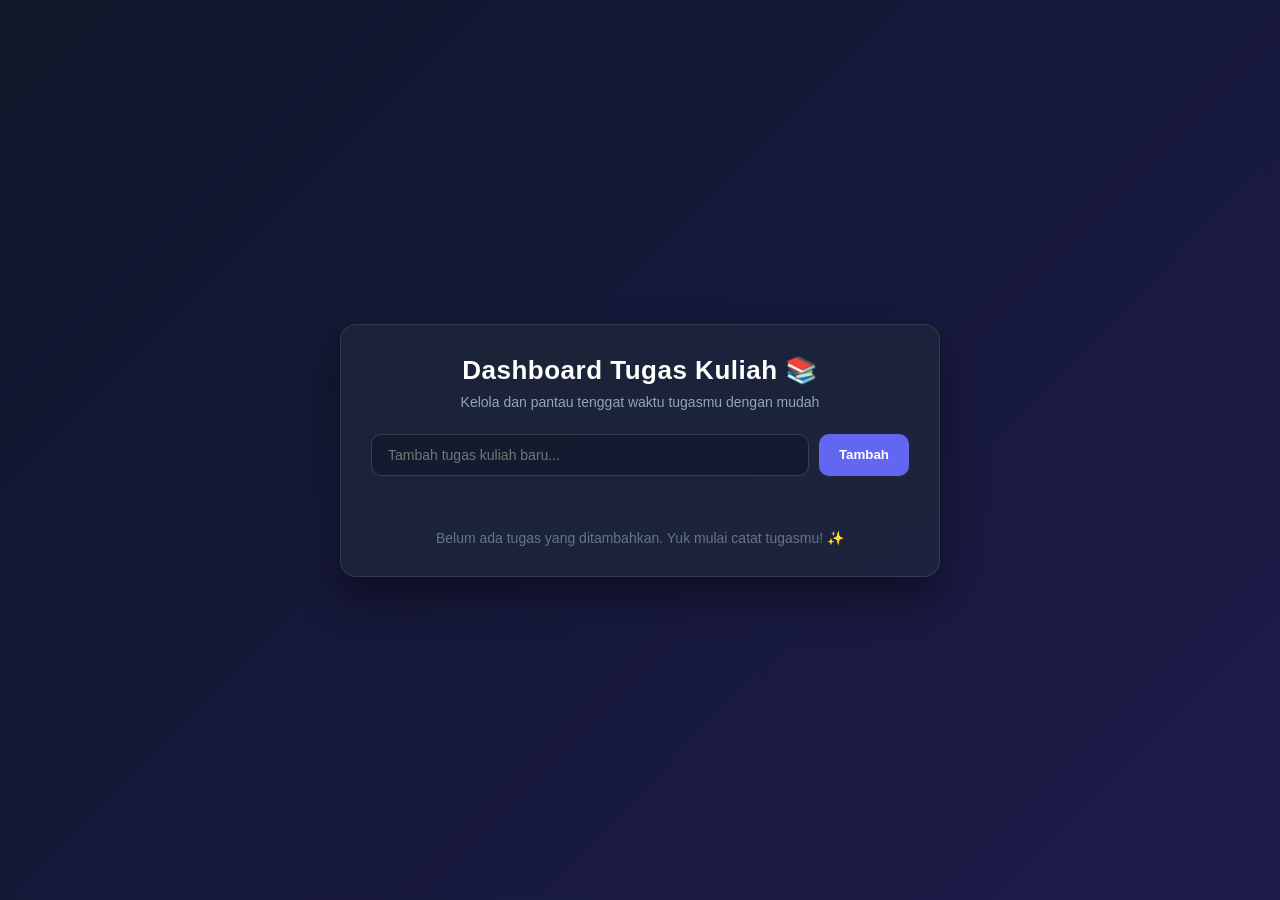
<file: index.html>
<!DOCTYPE html>
<html lang="id">
<head>
    <meta charset="UTF-8">
    <meta name="viewport" content="width=device-width, initial-scale=1.0">
    <title>Daftar Tugas Kuliah</title>
    <style>
        * {
            box-sizing: border-box;
            margin: 0;
            padding: 0;
            font-family: 'Segoe UI', Tahoma, Geneva, Verdana, sans-serif;
        }

        body {
            background: linear-gradient(135deg, #0f172a, #1e1b4b);
            color: #f8fafc;
            min-height: 100vh;
            display: flex;
            justify-content: center;
            align-items: center;
            padding: 20px;
        }

        .dashboard-container {
            width: 100%;
            max-width: 600px;
            background: rgba(30, 41, 59, 0.7);
            backdrop-filter: blur(12px);
            -webkit-backdrop-filter: blur(12px);
            border: 1px solid rgba(255, 255, 255, 0.1);
            border-radius: 16px;
            padding: 30px;
            box-shadow: 0 20px 40px rgba(0, 0, 0, 0.4);
        }

        /* Judul Dashboard Dijamin Putih Bersih */
        .dashboard-title {
            color: #ffffff !important;
            font-size: 26px;
            font-weight: 700;
            margin-bottom: 8px;
            text-align: center;
            letter-spacing: 0.5px;
        }

        .dashboard-subtitle {
            color: #94a3b8;
            font-size: 14px;
            text-align: center;
            margin-bottom: 24px;
        }

        .input-group {
            display: flex;
            gap: 10px;
            margin-bottom: 24px;
        }

        .input-group input {
            flex: 1;
            padding: 12px 16px;
            background: rgba(15, 23, 42, 0.6);
            border: 1px solid rgba(255, 255, 255, 0.15);
            border-radius: 10px;
            color: #ffffff;
            font-size: 14px;
            outline: none;
            transition: all 0.3s ease;
        }

        .input-group input:focus {
            border-color: #6366f1;
            box-shadow: 0 0 0 3px rgba(99, 102, 241, 0.2);
        }

        .input-group button {
            padding: 12px 20px;
            background: #6366f1;
            color: white;
            border: none;
            border-radius: 10px;
            font-weight: 600;
            cursor: pointer;
            transition: background 0.3s ease;
        }

        .input-group button:hover {
            background: #4f46e5;
        }

        .task-list {
            list-style: none;
            max-height: 350px;
            overflow-y: auto;
            padding-right: 4px;
        }

        .task-item {
            display: flex;
            justify-content: space-between;
            align-items: center;
            background: rgba(15, 23, 42, 0.4);
            border: 1px solid rgba(255, 255, 255, 0.05);
            padding: 14px 18px;
            border-radius: 10px;
            margin-bottom: 12px;
            transition: all 0.2s ease;
        }

        .task-item:hover {
            background: rgba(15, 23, 42, 0.7);
            border-color: rgba(255, 255, 255, 0.1);
        }

        .task-text {
            color: #f8fafc;
            font-size: 15px;
        }

        .task-item.completed .task-text {
            text-decoration: line-through;
            color: #64748b;
        }

        .task-actions {
            display: flex;
            gap: 8px;
        }

        .btn-action {
            background: none;
            border: none;
            cursor: pointer;
            font-size: 14px;
            padding: 6px 10px;
            border-radius: 6px;
            transition: background 0.2s;
        }

        .btn-complete {
            color: #10b981;
            background: rgba(16, 185, 129, 0.1);
        }

        .btn-complete:hover {
            background: rgba(16, 185, 129, 0.2);
        }

        .btn-delete {
            color: #ef4444;
            background: rgba(239, 68, 68, 0.1);
        }

        .btn-delete:hover {
            background: rgba(239, 68, 68, 0.2);
        }

        .empty-state {
            text-align: center;
            color: #64748b;
            font-size: 14px;
            margin-top: 30px;
        }
    </style>
</head>
<body>

    <div class="dashboard-container">
        <h1 class="dashboard-title">Dashboard Tugas Kuliah 📚</h1>
        <p class="dashboard-subtitle">Kelola dan pantau tenggat waktu tugasmu dengan mudah</p>

        <div class="input-group">
            <input type="text" id="taskInput" placeholder="Tambah tugas kuliah baru...">
            <button id="addTaskBtn">Tambah</button>
        </div>

        <ul class="task-list" id="taskList">
            <!-- Daftar tugas akan muncul di sini secara otomatis -->
        </ul>
        
        <div id="emptyState" class="empty-state">Belum ada tugas yang ditambahkan. Yuk mulai catat tugasmu! ✨</div>
    </div>

    <script>
        const taskInput = document.getElementById('taskInput');
        const addTaskBtn = document.getElementById('addTaskBtn');
        const taskList = document.getElementById('taskList');
        const emptyState = document.getElementById('emptyState');

        let tasks = [];

        function renderTasks() {
            taskList.innerHTML = '';
            
            if (tasks.length === 0) {
                emptyState.style.display = 'block';
                return;
            } else {
                emptyState.style.display = 'none';
            }

            tasks.forEach((task, index) => {
                const li = document.createElement('li');
                li.className = `task-item ${task.completed ? 'completed' : ''}`;
                
                li.innerHTML = `
                    <span class="task-text">${task.text}</span>
                    <div class="task-actions">
                        <button class="btn-action btn-complete" onclick="toggleTask(${index})">
                            ${task.completed ? 'Batal' : 'Selesai'}
                        </button>
                        <button class="btn-action btn-delete" onclick="deleteTask(${index})">Hapus</button>
                    </div>
                `;
                taskList.appendChild(li);
            });
        }

        function addTask() {
            const text = taskInput.value.trim();
            if (text === '') return;

            tasks.push({ text: text, completed: false });
            taskInput.value = '';
            renderTasks();
        }

        function toggleTask(index) {
            tasks[index].completed = !tasks[index].completed;
            renderTasks();
        }

        function deleteTask(index) {
            tasks.splice(index, 1);
            renderTasks();
        }

        addTaskBtn.addEventListener('click', addTask);
        taskInput.addEventListener('keypress', (e) => {
            if (e.key === 'Enter') addTask();
        });

        renderTasks();
    </script>
</body>
</html>
</file>
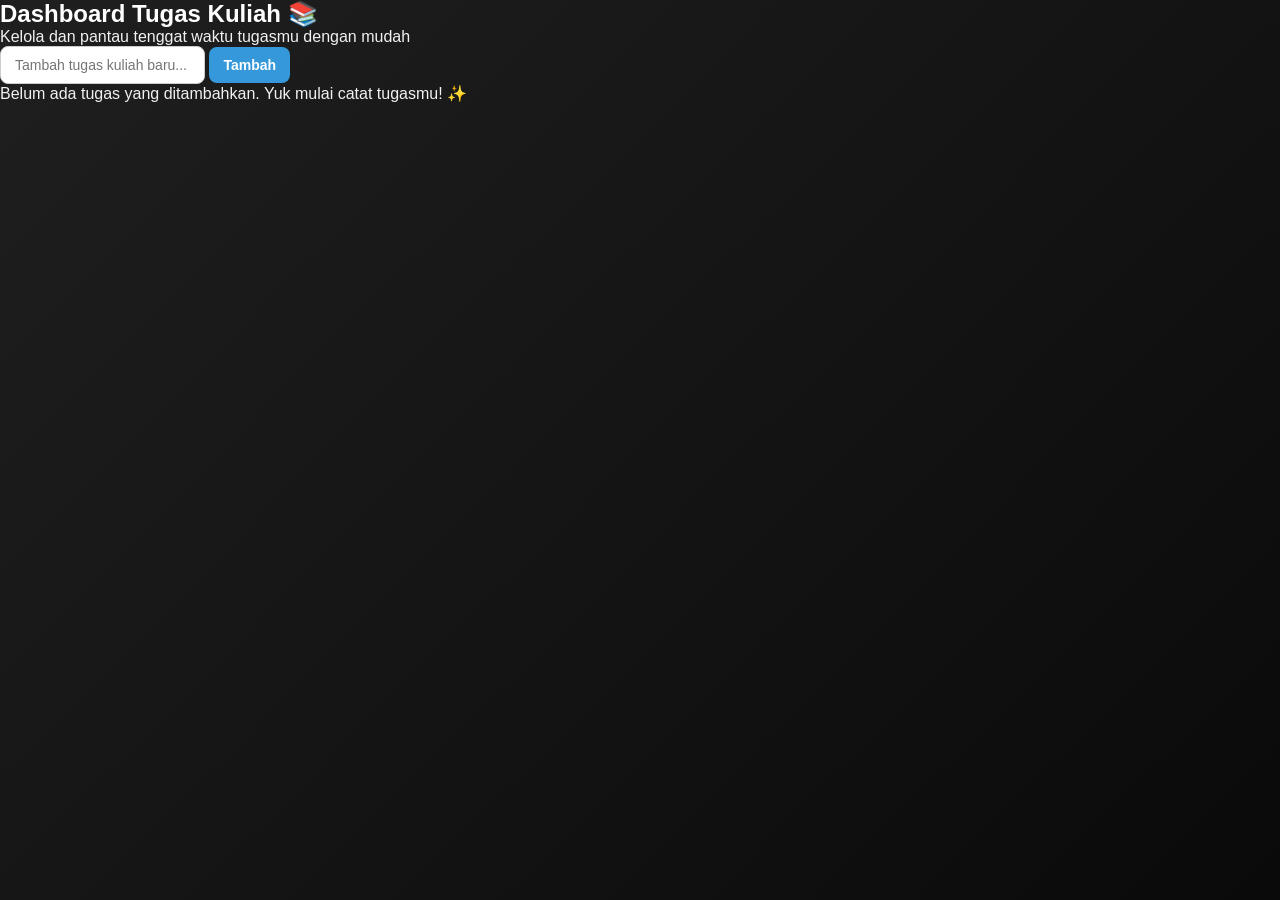
<file: dashboard.html>
<!DOCTYPE html>
<html lang="id">
<head>
    <meta charset="UTF-8">
    <meta name="viewport" content="width=device-width, initial-scale=1.0">
    <title>Dashboard Tugas Kuliah</title>
    <!-- Menghubungkan ke file style.css -->
    <link rel="stylesheet" href="style.css">
</head>
<body>

    <div class="dashboard-container">
        <!-- Judul Dashboard Putih Bersih -->
        <h1 class="dashboard-title">Dashboard Tugas Kuliah 📚</h1>
        <p class="dashboard-subtitle">Kelola dan pantau tenggat waktu tugasmu dengan mudah</p>

        <div class="input-group">
            <input type="text" id="taskInput" placeholder="Tambah tugas kuliah baru...">
            <button id="addTaskBtn">Tambah</button>
        </div>

        <ul class="task-list" id="taskList">
            <!-- Daftar tugas akan muncul di sini secara otomatis -->
        </ul>
        
        <div id="emptyState" class="empty-state">Belum ada tugas yang ditambahkan. Yuk mulai catat tugasmu! ✨</div>
    </div>

    <!-- Menghubungkan ke file script.js -->
    <script src="script.js"></script>
</body>
</html>
</file>
<file: style.css>
/* Styling Dasar & Warna Utama */
* {
    box-sizing: border-box;
    margin: 0;
    padding: 0;
    font-family: 'Segoe UI', Tahoma, Geneva, Verdana, sans-serif;
}

body {
    /* Gradasi hitam glossy yang elegan dan mengkilap */
    background: linear-gradient(135deg, #1f1f1f 0%, #0a0a0a 100%);
    background-attachment: fixed;
    font-family: 'Segoe UI', Tahoma, Geneva, Verdana, sans-serif;
    color: #f1f1f1; /* Supaya teks umum jadi terang/putih */
    margin: 0;
    padding: 0;
}


.container {
    max-width: 600px; /* Batasi lebar maksimal biar gak kepanjangan full */
    margin: 40px auto; /* "auto" di kanan-kiri bikin posisinya otomatis di tengah! */
}

h1 {
    color: white;
    font-weight: 800;
    font-size: 24px;
}

/* Kotak Kartu (Card) */
.card-form, .card-list {
    background: rgba(30, 30, 30, 0.75); /* Warna dasar hitam transparan */
    backdrop-filter: blur(12px);         /* Efek kaca blur */
    -webkit-backdrop-filter: blur(12px);
    border: 1px solid rgba(255, 255, 255, 0.1); /* Garis pinggir tipis mengkilap */
    border-radius: 12px;
    padding: 20px;
    box-shadow: 0 8px 32px 0 rgba(0, 0, 0, 0.37);
    color: #ffffff;
}
h3 {
    margin-bottom: 15px;
    color: #34495e;
}

/* Form Styling */
form {
    display: flex;
    flex-direction: column;
    gap: 12px;
}

input, select, button {
    padding: 10px 14px;
    border: 1px solid #ccc;
    border-radius: 8px;
    font-size: 14px;
}

input:focus, select:focus {
    outline: none;
    border-color: #3498db;
    box-shadow: 0 0 5px rgba(52, 152, 219, 0.3);
}

button {
    background-color: #3498db;
    color: white;
    border: none;
    font-weight: bold;
    cursor: pointer;
    transition: background 0.2s;
}

button:hover {
    background-color: #2980b9;
}

/* Daftar Tugas Styling */
ul {
    list-style-type: none;
}

/* Style untuk item tugas (nanti digenerate JS) */
.task-item {
    display: flex;
    justify-content: space-between;
    align-items: center;
    padding: 12px;
    border-bottom: 1px solid #eee;
}

.task-item:last-child {
    border-bottom: none;
}

.completed span {
    text-decoration: line-through;
    color: #888;
}

/* Efek Animasi Fade / Pudar */
body {
    animation: fadeIn 0.4s ease-in-out;
}

@keyframes fadeIn {
    from {
        opacity: 0;
        transform: translateY(-10px);
    }
    to {
        opacity: 1;
        transform: translateY(0);
    }
}

/* Style untuk Label Mata Kuliah */
.course-badge {
    background-color: #e1f5fe;
    color: #0288d1;
    padding: 2px 8px;
    border-radius: 4px;
    font-size: 12px;
    font-weight: bold;
    margin-left: 5px;
}
</file>
